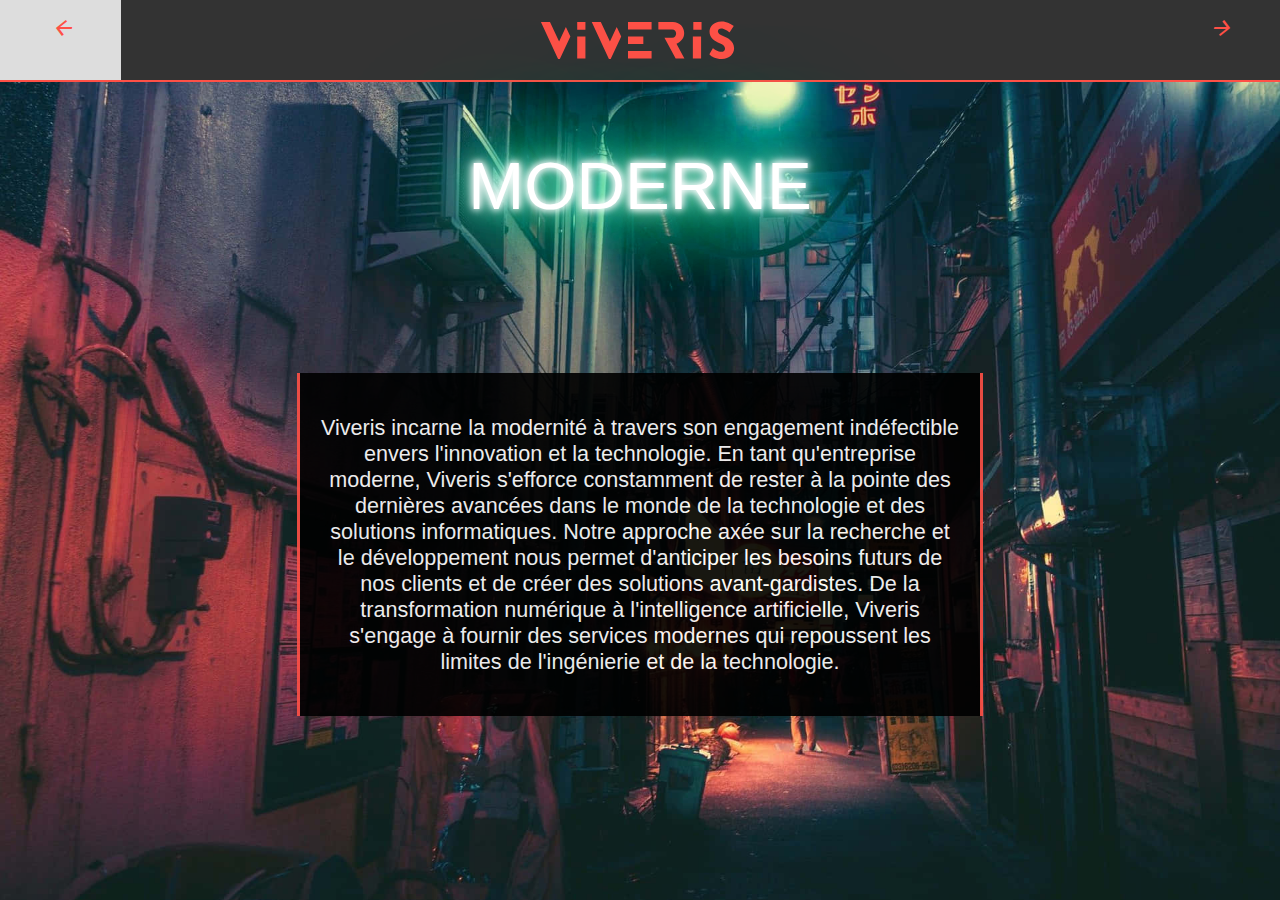
<file: moderne.html>
<!DOCTYPE html>
<html lang="fr">
<head>

    <meta charset="UTF-8">
    <meta name="viewport" content="width=device-width, initial-scale=1.0">
    <link rel="preconnect" href="https://fonts.googleapis.com">
    <link rel="preconnect" href="https://fonts.gstatic.com" crossorigin>
    <link href="https://fonts.googleapis.com/css2?family=Roboto+Condensed:ital@1&display=swap" rel="stylesheet">
    <link rel="stylesheet" href="style.css">
    <link rel="preconnect" href="https://fonts.googleapis.com">
<link rel="preconnect" href="https://fonts.gstatic.com" crossorigin>
<link href="https://fonts.googleapis.com/css2?family=Roboto+Condensed:ital@1&family=Roboto:wght@300&display=swap" rel="stylesheet">
    <link rel="stylesheet" href="https://fonts.googleapis.com/css2?family=Material+Symbols+Outlined:opsz,wght,FILL,GRAD@20..48,100..700,0..1,-50..200" />
    <title>Viveris</title>
    <style>

        body {
        background: url('backgroundModerne.jpg') no-repeat center center fixed;
        background-size: cover;
        font-size: 18px;
        font-family: "Helvetica Neue", sans-serif;
        background-color: #010a01;
        padding: 0;
        margin: 0;
        border: 0;
        background-color: #000000 ;
        color:white
        }

        h2 {
        font-size: 1.8rem;
        }

        h1, h2 {
        text-align: center;
        text-transform: uppercase;
        font-weight: 400;
        }
        
        .container {
        margin-top: 20vh;
        } 

        h1{
            color: #fff;
            text-shadow:
                0 0 7px #fff,
                0 0 10px #fff,
                0 0 21px #fff,
                0 0 42px #0fa,
                0 0 82px #0fa,
                0 0 92px #0fa,
                0 0 102px #0fa,
                0 0 151px #0fa;
        }

        h1 {
        font-size: 4.2rem;
        animation: flicker 1.5s infinite alternate;     
        }

        /* Flickering animation */
        @keyframes flicker {
            
        0%, 18%, 22%, 25%, 53%, 57%, 100% {

            text-shadow:
            0 0 4px #fff,
            0 0 11px #fff,
            0 0 19px #fff,
            0 0 40px #0fa,
            0 0 80px #0fa,
            0 0 90px #0fa,
            0 0 100px #0fa,
            0 0 150px #0fa;
        
        }
        
        20%, 24%, 55% {        
            text-shadow: none;
        }    
        }

        p{
            text-shadow:  10 10 10px#000000;
            color: white;
            font-size: 1.2em;
        }

    </style>
</head>
<body>
    <div class="navbar">
        <a href="index.html" class="navbar-button"><i class="material-icons">arrow_back</i></a>
        <svg xmlns="http://www.w3.org/2000/svg" width="233" height="80" viewBox="0 0 233 80" fill="none" class="viveris_logo svg replaced-svg">
            <path d="M189.413 48.1548C189.413 48.1548 190.439 48.8129 190.594 48.8903C190.8 48.9935 194.555 51.7548 198 51.7548C200.084 51.7548 201.6 50.4516 201.6 48.6258C201.6 46.4387 199.774 44.7677 196.232 43.3613C191.748 41.5871 186.116 38.0968 186.116 31.8387C186.116 26.6774 190.129 21.4645 198.161 21.4645C203.587 21.4645 207.755 24.2258 209.323 25.3742C209.742 25.6774 210.284 26.0581 210.284 26.0581L206.084 32.4064C206.084 32.4064 205.419 31.9032 205.206 31.7355C204.735 31.4774 200.929 28.6064 197.748 28.6064C195.871 28.6064 194.465 29.8581 194.465 31.2645C194.465 33.1935 196.032 34.6516 200.148 36.3226C204.213 37.9355 210.677 41.1161 210.677 48.2129C210.677 53.5806 206.039 59.0064 198.374 59.0064C191.594 59.0064 187.845 56.1935 186.645 54.9935C186.277 54.6258 185.955 54.2968 185.955 54.2968L189.413 48.1548Z" fill="#FF5046"></path>
            <path d="M177.671 58.4839H169.432V36.4968H177.671V58.4839ZM178.123 21.9613H169.884V29.6258H178.123V21.9613Z" fill="#FF5046"></path>
            <path d="M153.045 43.729C157.581 41.9032 160.761 38.0452 160.761 33.2516C160.761 27.0452 156.31 21.9871 149.394 21.9871H134.935V29.4645H148.716C151.426 29.4645 152.677 31.2193 152.677 33.4064C152.677 35.5935 151.348 37.6774 148.716 37.6774H141.032L152.232 58.4839H161.006L153.045 43.729Z" fill="#FF5046"></path>
            <path d="M128.168 58.4839H104.581V51.0064H128.168V58.4839ZM119.91 36.4968H104.581V43.9742H119.91V36.4968ZM128.168 21.9871H104.581V29.4645H128.168V21.9871Z" fill="#FF5046"></path>
            <path d="M97.7871 36.4968L93.2968 26.8903L86.5032 41.4064L77.3936 21.9871H68.329L85.4903 59.0064H87.2516L97.7871 36.4968Z" fill="#FF5046"></path>
            <path d="M62.0129 58.4839H53.7742V36.4968H62.0129V58.4839ZM62.0129 21.9613H53.7742V29.6258H62.0129V21.9613Z" fill="#FF5046"></path>
            <path d="M46.9548 36.4968L42.4645 26.8903L35.671 41.4064L26.5613 21.9871H17.4968L34.6581 59.0064H36.4194L46.9548 36.4968Z" fill="#FF5046"></path>
        </svg>
        <a href="retro.html" class="navbar-button"><i class="material-icons">arrow_forward</i></a>
    </div>


    <div class="welcome-screen">
        <h1>Moderne</h1>
    </div>
<br>
<br>
<br>
<br>
    <div class="central-text" style="background-color: black; opacity:0.9;">
        <p>Viveris incarne la modernité à travers son engagement indéfectible envers l'innovation et la technologie. En tant qu'entreprise moderne, Viveris s'efforce constamment de rester à la pointe des dernières avancées dans le monde de la technologie et des solutions informatiques. Notre approche axée sur la recherche et le développement nous permet d'anticiper les besoins futurs de nos clients et de créer des solutions avant-gardistes. De la transformation numérique à l'intelligence artificielle, Viveris s'engage à fournir des services modernes qui repoussent les limites de l'ingénierie et de la technologie.</p>
    </div>

</body>
</html>
</file>
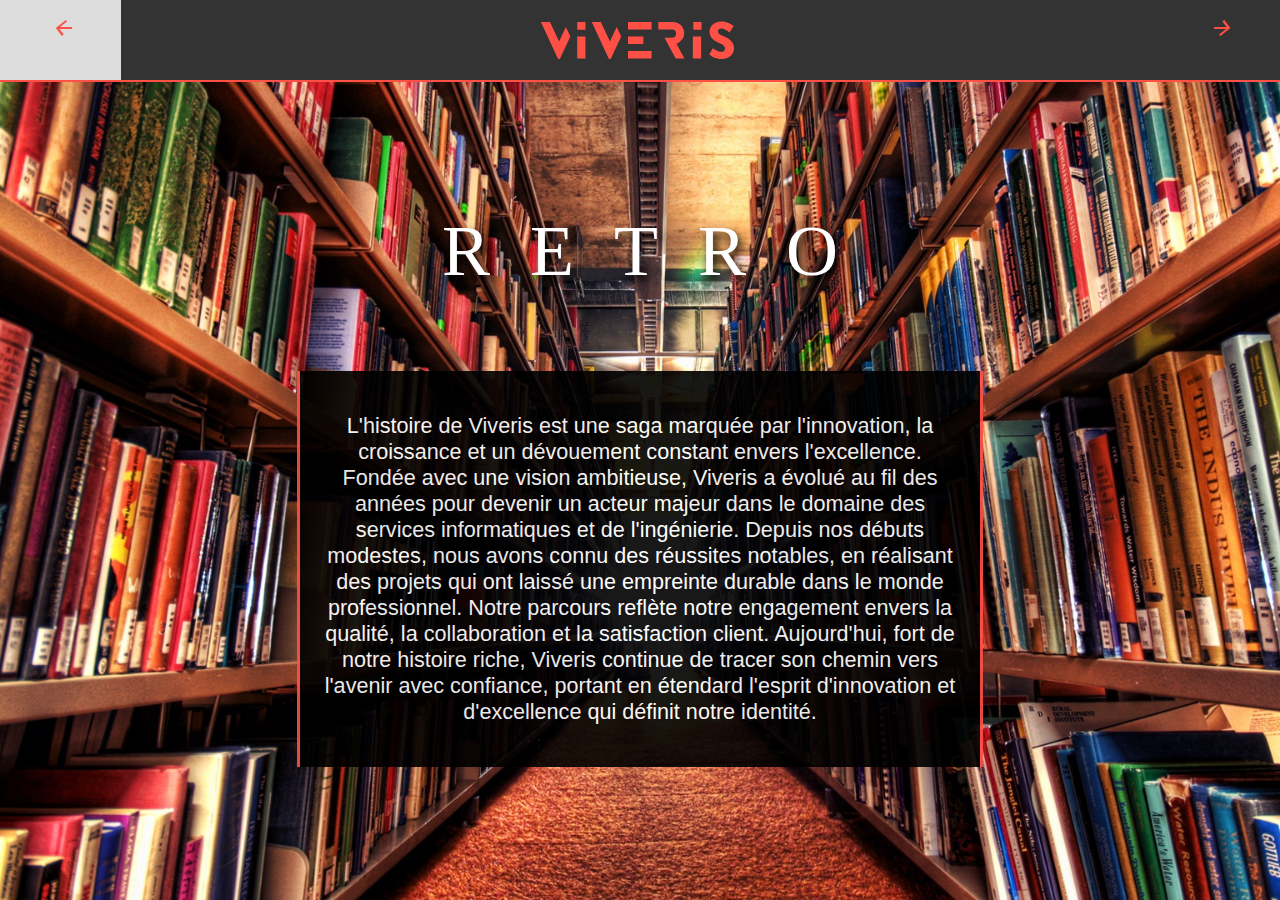
<file: retro.html>
<!DOCTYPE html>
<html lang="fr">
<head>

    <meta charset="UTF-8">
    <meta name="viewport" content="width=device-width, initial-scale=1.0">
    <link rel="preconnect" href="https://fonts.googleapis.com">
    <link rel="preconnect" href="https://fonts.gstatic.com" crossorigin>
    <link href="https://fonts.googleapis.com/css2?family=Roboto+Condensed:ital@1&display=swap" rel="stylesheet">
    <title>Viveris</title>
    <link rel="preconnect" href="https://fonts.googleapis.com">
<link rel="preconnect" href="https://fonts.gstatic.com" crossorigin>
<link href="https://fonts.googleapis.com/css2?family=Roboto+Condensed:ital@1&family=Roboto:wght@300&display=swap" rel="stylesheet">
    <link rel="stylesheet" href="style.css">
    <link rel="stylesheet" href="https://fonts.googleapis.com/css2?family=Material+Symbols+Outlined:opsz,wght,FILL,GRAD@20..48,100..700,0..1,-50..200" />
    <style>

        
        h2 {
        font-size: 1.8rem;
        }
        .container {
        margin-top: 20vh;
        }
 

        body {
        background: url('backGroundRetro.jpg') no-repeat center center fixed;
        background-size: cover;
        font-size: 18px;
        font-family: "Helvetica Neue", sans-serif;
        background-color: #010a01;
        padding: 0;
        margin: 0;
        border: 0;
        background-color: #000000 ;
        color:white
        }

        h1, h2 {
        text-align: center;
        text-transform: uppercase;
        font-weight: 400;
        }
        
        
        @keyframes letterBlink {
            0%, 100% {
                color: #fff;
                
                transform: translateY(0) rotate(0deg); /* Ajout de la rotation */
                /* Ajout pour annuler la transformation translateY au début et à la fin de l'animation */
            }
            50% {
                color: transparent;
                transform: translateY(50px) rotate(30deg); /* Ajout de la rotation inclinée */
            }
        }
        
        .welcome-screen {
            text-align: center;
            margin-top: 50px;
        }
        
        h1 {
            font-family: 'Arial', sans-serif;
            font-size: 4em;
            color: #fff;
            position: relative;
            display: inline-block;
            text-shadow: 3px 5px 10px #000000 ;
        }
        
        .letter {
            animation: neonBlink 1.5s infinite;
            font-family: 'Georgia', serif; /* Ajout pour changer le style de police */
            padding: 5px; /* Ajout pour espacer les lettres */
            margin: 5px; /* Ajout pour espacer les lettres */
            display: inline-block; /* Ajout pour que les éléments enfants restent en ligne */
            border-color: black;
        }
        
        .letter-blink {
            animation: letterBlink 5s infinite;
            border-color: black;
        }
        
        p {
            color: white;
            font-size: 1.2em;
        }
        

    </style>
</head>
<body>

    <div class="navbar">
        <a href="moderne.html" class="navbar-button"><i class="material-icons">arrow_back</i></a>
        <svg xmlns="http://www.w3.org/2000/svg" width="233" height="80" viewBox="0 0 233 80" fill="none" class="viveris_logo svg replaced-svg">
            <path d="M189.413 48.1548C189.413 48.1548 190.439 48.8129 190.594 48.8903C190.8 48.9935 194.555 51.7548 198 51.7548C200.084 51.7548 201.6 50.4516 201.6 48.6258C201.6 46.4387 199.774 44.7677 196.232 43.3613C191.748 41.5871 186.116 38.0968 186.116 31.8387C186.116 26.6774 190.129 21.4645 198.161 21.4645C203.587 21.4645 207.755 24.2258 209.323 25.3742C209.742 25.6774 210.284 26.0581 210.284 26.0581L206.084 32.4064C206.084 32.4064 205.419 31.9032 205.206 31.7355C204.735 31.4774 200.929 28.6064 197.748 28.6064C195.871 28.6064 194.465 29.8581 194.465 31.2645C194.465 33.1935 196.032 34.6516 200.148 36.3226C204.213 37.9355 210.677 41.1161 210.677 48.2129C210.677 53.5806 206.039 59.0064 198.374 59.0064C191.594 59.0064 187.845 56.1935 186.645 54.9935C186.277 54.6258 185.955 54.2968 185.955 54.2968L189.413 48.1548Z" fill="#FF5046"></path>
            <path d="M177.671 58.4839H169.432V36.4968H177.671V58.4839ZM178.123 21.9613H169.884V29.6258H178.123V21.9613Z" fill="#FF5046"></path>
            <path d="M153.045 43.729C157.581 41.9032 160.761 38.0452 160.761 33.2516C160.761 27.0452 156.31 21.9871 149.394 21.9871H134.935V29.4645H148.716C151.426 29.4645 152.677 31.2193 152.677 33.4064C152.677 35.5935 151.348 37.6774 148.716 37.6774H141.032L152.232 58.4839H161.006L153.045 43.729Z" fill="#FF5046"></path>
            <path d="M128.168 58.4839H104.581V51.0064H128.168V58.4839ZM119.91 36.4968H104.581V43.9742H119.91V36.4968ZM128.168 21.9871H104.581V29.4645H128.168V21.9871Z" fill="#FF5046"></path>
            <path d="M97.7871 36.4968L93.2968 26.8903L86.5032 41.4064L77.3936 21.9871H68.329L85.4903 59.0064H87.2516L97.7871 36.4968Z" fill="#FF5046"></path>
            <path d="M62.0129 58.4839H53.7742V36.4968H62.0129V58.4839ZM62.0129 21.9613H53.7742V29.6258H62.0129V21.9613Z" fill="#FF5046"></path>
            <path d="M46.9548 36.4968L42.4645 26.8903L35.671 41.4064L26.5613 21.9871H17.4968L34.6581 59.0064H36.4194L46.9548 36.4968Z" fill="#FF5046"></path>
        </svg>
        <a href="index.html" class="navbar-button"><i class="material-icons">arrow_forward</i></a>
    </div>
    

    <div class="welcome-screen">
        <h1>
            <span class="letter">R</span>
            <span class="letter letter-blink">e</span>
            <span class="letter">t</span>
            <span class="letter">r</span>
            <span class="letter">o</span>
        </h1>
        
    </div>

    <div class="central-text" style="background-color: black; opacity:0.9;">
        <p style="opacity:1;">L'histoire de Viveris est une saga marquée par l'innovation, la croissance et un dévouement constant envers l'excellence. Fondée avec une vision ambitieuse, Viveris a évolué au fil des années pour devenir un acteur majeur dans le domaine des services informatiques et de l'ingénierie. Depuis nos débuts modestes, nous avons connu des réussites notables, en réalisant des projets qui ont laissé une empreinte durable dans le monde professionnel. Notre parcours reflète notre engagement envers la qualité, la collaboration et la satisfaction client. Aujourd'hui, fort de notre histoire riche, Viveris continue de tracer son chemin vers l'avenir avec confiance, portant en étendard l'esprit d'innovation et d'excellence qui définit notre identité.</p>
    </div>

</body>
</html>
</file>
<file: style.css>
/* Style général */
body {
    font-family: Arial, sans-serif;
    margin: 0;
    padding: 0;
    box-sizing: border-box;
    background-image: url('tablo.jpg'); /* Remplacez avec le chemin réel de l'image */
    background-size: cover; /* Cette propriété assure que l'image couvre tout l'arrière-plan */
    background-repeat: no-repeat;
    background-position: center center;
    
}

/* Style de la barre de navigation */

.navbar {
    background-color: white;
    border-bottom: 2px solid #FF5046;
    overflow: hidden;
    display: flex;
    align-content: center;
}

.navbar a {
    float: left;
    display: block;
    color: white;
    text-align: center;
    padding: 14px 20px;
    text-decoration: none;
}

.navbar a:hover {
    background-color: #ddd;
    color: black;
}

/* Style des boutons avec icônes */
.navbar-button {
    float: left; /* Aligner à gauche */
    display: block;
    color: #FF5046;
    text-align: center;
    padding: 14px 20px;
    text-decoration: none;
    width: 100px;
}

/* Style des icônes */
.navbar-button i {
    font-family: 'Material Symbols Outlined';
    font-size: 24px;
    color: #FF5046;
    
}

.navbar-button:last-child {
    float: right; /* Aligner à droite */
}

/* Styles pour les boutons */
.navbar-button {
    text-align: center;
    padding: 14px 20px;
    color: #FF5046;
    text-decoration: none;
}

.central-text {
    width: 50%;
    margin: 0 auto;
    padding: 20px;
    
    text-align: justify;
    text-align: center;
    /* Ajout des bordures rouges à gauche et à droite */
    border-left: 3px solid #FF5046;
    border-right: 3px solid #FF5046;
}

.left {
    background-color: #333;
}

.right {
    background-color: #333;
}

.welcome-screen {
    text-align: center;
    padding: 20px;
}

/* Style de l'écran de bienvenue */
.welcome-screen {
    text-align: center;
    padding: 50px;
}

/* Style des boutons */
.button {
    padding: 10px 20px;
    font-size: 16px;
    margin: 10px;
    border: none;
    border-radius: 5px;
    cursor: pointer;
}

.retro70 {
    background-color: #ff007f;
    color: white;
}

.chalkboard {
    background-color: #666;
    color: white;
}

/* Style des titres */
.title {
    font-size: 24px;
    margin-top: 30px;
}
@font-face {
    font-family: 'Eraser';
    src: url('../fonts/Eraser-Regular.ttf') format('truetype');
}

.navbar-left-button,
.navbar-right-button {
    float: left; /* Aligner à gauche ou à droite */
    display: block;
    color: white;
    text-align: center;
    padding: 14px 20px;
    text-decoration: none;
    
}

.navbar-right-button {
    float: right; /* Aligner à droite */
}

/* Style de base pour la barre de navigation */
.navbar {
            
    overflow: hidden;
    background-color: #333;
}

/* Liens de la barre de navigation */
.navbar a {
    float: left;
    display: block;
    color: white;
    text-align: center;
    padding: 14px 20px;
    text-decoration: none;
}

/* Style pour le logo */
.navbar img {
    float: left;
    margin-right: 10px; /* Ajoute un espacement à droite du logo */
    margin-left: 10px;  /* Ajoute un espacement à gauche du logo */
}


/* Changement de couleur au survol */
.navbar a:hover {
    background-color: #ddd;
    color: white;
}

/* Style pour l'écran d'accueil */
.welcome-screen {
    padding: 20px;
    text-align: center;
}


svg {
    display: flex;
    justify-content: center; /* Centre horizontalement */   
    width: 100vw;
}

/* Ajoutez ces styles pour appliquer l'animation aux paths du SVG */
@keyframes flicker {
    0%, 18%, 22%, 25%, 53%, 57%, 100% {
        fill: white;
        opacity: 1;
    }
    20%, 24%, 55% {
        fill: transparent;
        opacity: 0;
    }
}

/* Ajoutez des identifiants uniques pour chaque path du SVG */
#path1, #path2, #path3, #path4, #path5, #path6, #path7 {
    animation: flicker 1.5s infinite alternate, neon 1.5s infinite alternate;

}
</file>
